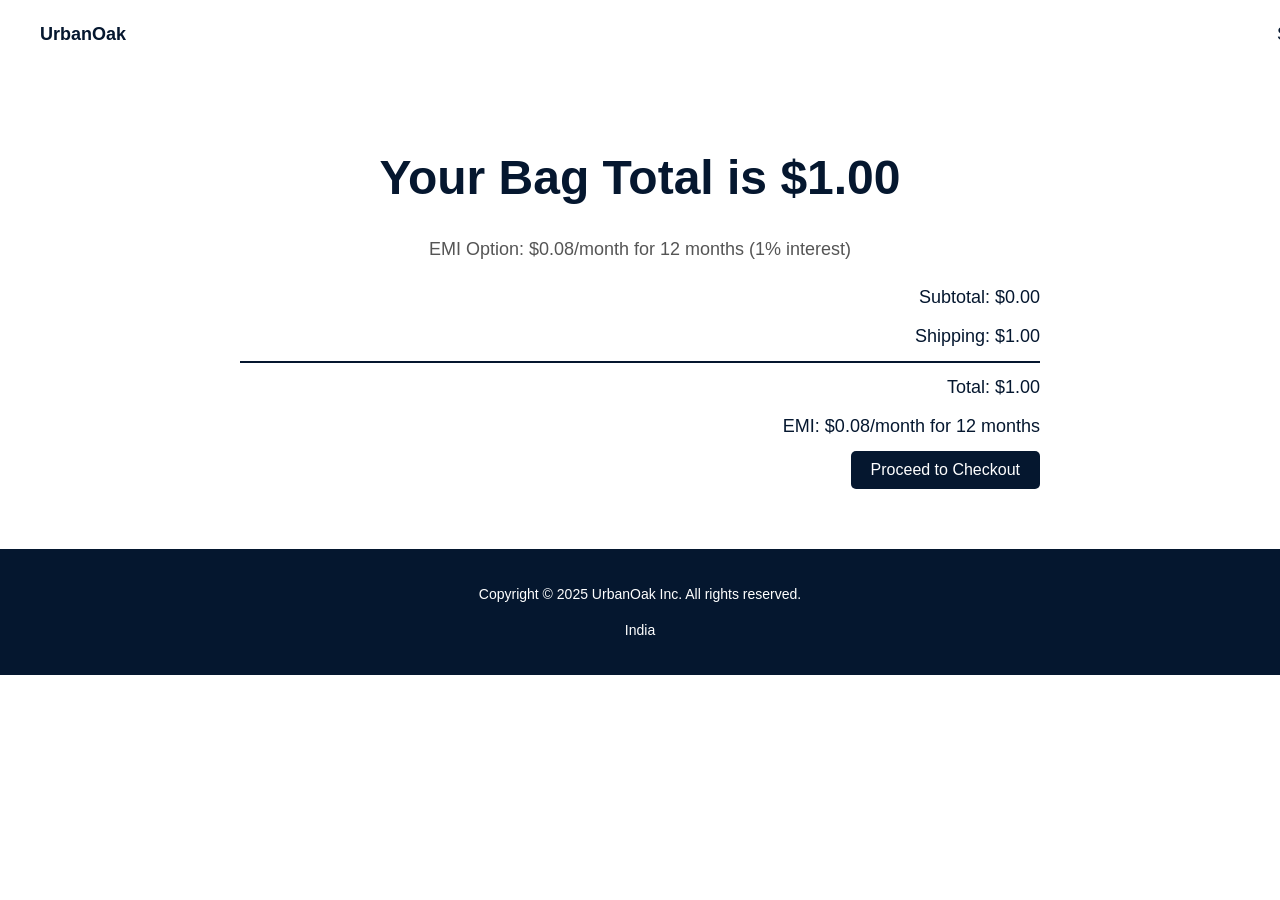
<file: cart.html>
<!DOCTYPE html>
<html lang="en">
<head>
    <meta charset="UTF-8" />
    <meta name="viewport" content="width=device-width, initial-scale=1.0" />
    <title>UrbanOak Cart</title>
    <link rel="stylesheet" href="./cart.css" />
</head>
<body>
    <nav>
        <p><a href="./index.html"><span>UrbanOak</span></a></p>
        <a href="./store.html">Store</a>
    </nav>

    <section class="cart-section">
        <h1 class="cart-title">Your Bag Total is $0</h1>
        <p class="cart-emi">EMI Option: $0/month for 12 months (1% interest)</p>
        <div class="cart-items"></div>
        <div class="cart-summary">
            <p class="cart-subtotal"><strong>Subtotal:</strong> $0</p>
            <p class="cart-shipping"><strong>Shipping:</strong> $0</p>
            <hr class="summary-divider" />
            <p class="cart-total"><strong>Total:</strong> $0</p>
            <p class="cart-emi-summary"><strong>EMI:</strong> $0/month for 12 months</p>
            <button class="checkout-btn">Proceed to Checkout</button>
        </div>
    </section>

    <section class="payroll-section" style="display: none;">
        <h2>Checkout</h2>
        <form id="payment-form">
            <label for="name">Full Name:</label>
            <input type="text" id="name" required />
            <label for="email">Email:</label>
            <input type="email" id="email" required />
            <label for="address">Shipping Address:</label>
            <textarea id="address" required></textarea>
            <label for="card">Card Number:</label>
            <input type="text" id="card" placeholder="1234-5678-9012-3456" required />
            <label for="expiry">Expiry Date:</label>
            <input type="text" id="expiry" placeholder="MM/YY" required />
            <label for="cvv">CVV:</label>
            <input type="text" id="cvv" maxlength="3" required />
            <button type="submit">Pay Now</button>
        </form>
    </section>

    <footer class="cart-footer">
        <p>Copyright © 2025 UrbanOak Inc. All rights reserved.</p>
        <p>India</p>
    </footer>

    <script src="./cart.js"></script>
</body>
</html>
</file>
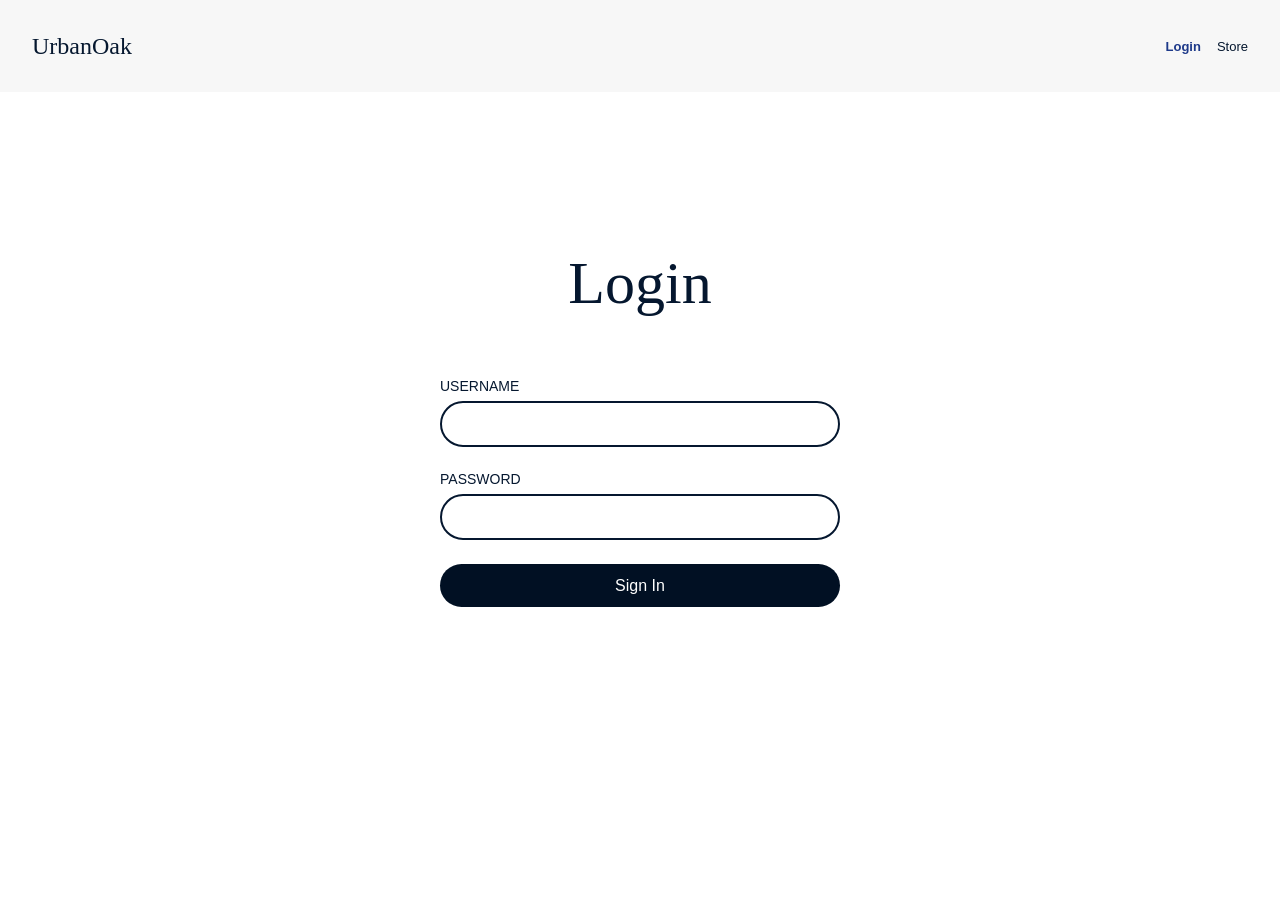
<file: login.html>
<!DOCTYPE html>
<html lang="en">
<head>
    <meta charset="UTF-8" />
    <meta name="viewport" content="width=device-width, initial-scale=1.0" />
    <title>Login - UrbanOak</title>
    <link rel="stylesheet" href="./login.css" />
</head>
<body>
    <nav>
        <a href="./index.html" class="logo-link"><p><span>UrbanOak</span></p></a>
        <div class="nav-links">
            <a href="./login.html" class="active">Login</a>
            <a href="./store.html">Store</a>
        </div>
    </nav>

    <section class="login-container">
        <h2>Login</h2>
        <form id="login-form">
            <div class="input-group">
                <label for="username">Username</label>
                <input type="text" id="username" name="username" required />
            </div>
            <div class="input-group">
                <label for="password">Password</label>
                <input type="password" id="password" name="password" required />
            </div>
            <button type="submit" class="login-btn">Sign In</button>
            <p class="error-message" id="error-message"></p>
        </form>
    </section>

    <script src="./login.js"></script>
</body>
</html>
</file>
<file: cart.css>
body {
    margin: 0;
    padding: 0;
    font-family: 'Arial', sans-serif;
    background-color: #ffffff;
    color: #05172f;
    line-height: 1.6;
}

nav {
    position: fixed;
    top: 0;
    width: 100%;
    display: flex;
    justify-content: space-between;
    padding: 20px 40px;
    background-color: rgba(255, 255, 255, 0.9);
    z-index: 10;
}

nav p,
nav a {
    margin: 0;
    font-size: 18px;
    text-decoration: none;
    color: #05172f;
}

nav span {
    font-weight: bold;
}

.cart-section {
    padding: 100px 40px 40px;
    text-align: center;
}

.cart-title {
    font-size: 48px;
    margin-bottom: 10px;
}

.cart-emi {
    font-size: 18px;
    color: #555;
    margin-bottom: 20px;
}

.cart-items {
    max-width: 800px;
    margin: 0 auto 20px;
}

.cart-item {
    display: flex;
    align-items: flex-start;
    padding: 20px 0;
    border-bottom: 1px solid #ddd;
}

.cart-item img {
    width: 100px;
    height: 100px;
    object-fit: cover;
    margin-right: 20px;
}

.cart-item-details {
    flex: 1;
    text-align: left;
    display: flex;
    flex-direction: column;
}

.cart-item-details h3 {
    margin: 0;
    font-size: 20px;
    color: #05172f;
}

.cart-item-details p {
    margin: 5px 0;
    color: #555;
}

.cart-item-controls {
    display: flex;
    flex-direction: column;
    align-items: flex-end;
    margin-left: 20px;
}

.cart-item-controls .cost-quantity {
    display: flex;
    align-items: center;
    margin-bottom: 10px;
}

.cart-item-controls .cost {
    font-weight: bold;
    color: #05172f;
    margin-right: 20px;
}

.cart-item-controls input {
    width: 60px;
    padding: 5px;
    text-align: center;
}

.cart-item-controls button {
    background-color: #ff4444;
    color: #ffffff;
    border: none;
    padding: 5px 10px;
    border-radius: 5px;
    cursor: pointer;
    width: fit-content;
}

.cart-item-controls button:hover {
    background-color: #cc0000;
}

.cart-summary {
    max-width: 800px;
    margin: 20px auto;
    text-align: right;
}

.cart-summary p {
    font-size: 18px;
    margin: 10px 0;
}

.summary-divider {
    border: 1px solid #05172f;
    margin: 10px 0;
}

.checkout-btn {
    background-color: #05172f;
    color: #ffffff;
    border: none;
    padding: 10px 20px;
    font-size: 16px;
    border-radius: 5px;
    cursor: pointer;
    transition: background-color 0.3s;
}

.checkout-btn:hover {
    background-color: #1e3a8a;
}

.payroll-section {
    padding: 40px;
    max-width: 600px;
    margin: 0 auto;
}

.payroll-section h2 {
    font-size: 32px;
    margin-bottom: 20px;
    text-align: center;
}

#payment-form {
    display: flex;
    flex-direction: column;
    gap: 15px;
}

#payment-form label {
    font-size: 16px;
}

#payment-form input,
#payment-form textarea {
    padding: 10px;
    font-size: 16px;
    border: 1px solid #ddd;
    border-radius: 5px;
}

#payment-form textarea {
    height: 100px;
}

#payment-form button {
    background-color: #05172f;
    color: #ffffff;
    border: none;
    padding: 10px 20px;
    font-size: 16px;
    border-radius: 5px;
    cursor: pointer;
    transition: background-color 0.3s;
}

#payment-form button:hover {
    background-color: #1e3a8a;
}

.cart-footer {
    text-align: center;
    padding: 20px;
    background-color: #05172f;
    color: #ffffff;
    font-size: 14px;
}
</file>
<file: login.css>
* {
    margin: 0;
    padding: 0;
    box-sizing: border-box;
    font-family: "Akkurat Trail TT", sans-serif;
}

html, body {
    width: 100vw;
    height: 100vh;
    background-color: #ffffff;
    color: #05172f;
    overflow-x: hidden;
}

nav {
    position: fixed;
    top: 0;
    left: 0;
    width: 100vw;
    padding: 2em;
    display: flex;
    justify-content: space-between;
    align-items: center;
    z-index: 1000;
    background: rgba(245, 245, 245, 0.8);
    backdrop-filter: blur(5px);
}

nav .logo-link {
    text-decoration: none;
    color: #05172f;
    transition: color 0.3s ease, transform 0.3s ease;
}

nav .logo-link:hover {
    color: #1e3a8a;
    transform: translateY(-2px);
}

nav p {
    font-size: 24px;
    font-weight: 400;
    margin: 0;
}

nav p span {
    font-family: "Gascogne Serial", serif;
}

.nav-links {
    display: flex;
    gap: 1em;
}

nav a {
    text-decoration: none;
    color: #05172f;
    font-size: 13px;
    text-transform: none;
    transition: color 0.3s ease, transform 0.3s ease;
}

nav a:hover {
    color: #1e3a8a;
    transform: translateY(-2px);
}

nav a.active {
    color: #1e3a8a;
    font-weight: bold;
}

.login-container {
    display: flex;
    flex-direction: column;
    align-items: center;
    justify-content: center;
    height: 100vh;
    padding: 2em;
}

.login-container h2 {
    font-family: "Gascogne Serial", serif;
    font-size: 60px;
    color: #05172f;
    margin-bottom: 1em;
    text-transform: none;
    font-weight: 400;
}

#login-form {
    display: flex;
    flex-direction: column;
    width: 100%;
    max-width: 400px;
    gap: 1.5em;
}

.input-group {
    display: flex;
    flex-direction: column;
}

.input-group label {
    font-size: 14px;
    color: #05172f;
    text-transform: uppercase;
    margin-bottom: 0.5em;
}

.input-group input {
    padding: 0.75em;
    font-size: 16px;
    border: 2px solid #05172f;
    border-radius: 25px;
    background-color: #ffffff;
    color: #05172f;
    outline: none;
    transition: border-color 0.3s ease, box-shadow 0.3s ease, transform 0.3s ease;
}

.input-group input:focus {
    border-color: #1e3a8a;
    box-shadow: 0 0 8px rgba(30, 58, 138, 0.3);
}

/* Neon Glow and Zoom for Inputs */
.input-group input:hover {
    transform: scale(1.03);
    background-color: #ffffff;
    box-shadow: 0 0 10px #1e3a8a, 0 0 20px #1e3a8a;
}

/* Login Button */
.login-btn {
    padding: 0.8em;
    font-size: 16px;
    text-transform: none;
    background-color: #011023;
    color: #ffffff;
    border: none;
    border-radius: 25px;
    cursor: pointer;
    transition: background-color 0.3s ease, transform 0.3s ease, box-shadow 0.3s ease;
}

/* Neon Glow and Zoom for Login Button */
.login-btn:hover {
    background-color: #000000;
    transform: scale(1.05);
    box-shadow: 0 0 10px #00ffff, 0 0 20px #00ffff, 0 0 30px #00ffff;
}

/* Optional: Smooth Zoom-In-Out Pulse Animation */
@keyframes pulse-zoom {
    0% { transform: scale(1); box-shadow: none; }
    50% { transform: scale(1.05); box-shadow: 0 0 15px #00ffff; }
    /* 100% { transform: scale(1); box-shadow: none; } */
}

.input-group input:hover,
.login-btn:hover {
    animation: pulse-zoom 0.6s ease-in-out;
}

.error-message {
    color: #ff0000;
    font-size: 14px;
    text-align: center;
    min-height: 20px;
}
</file>
